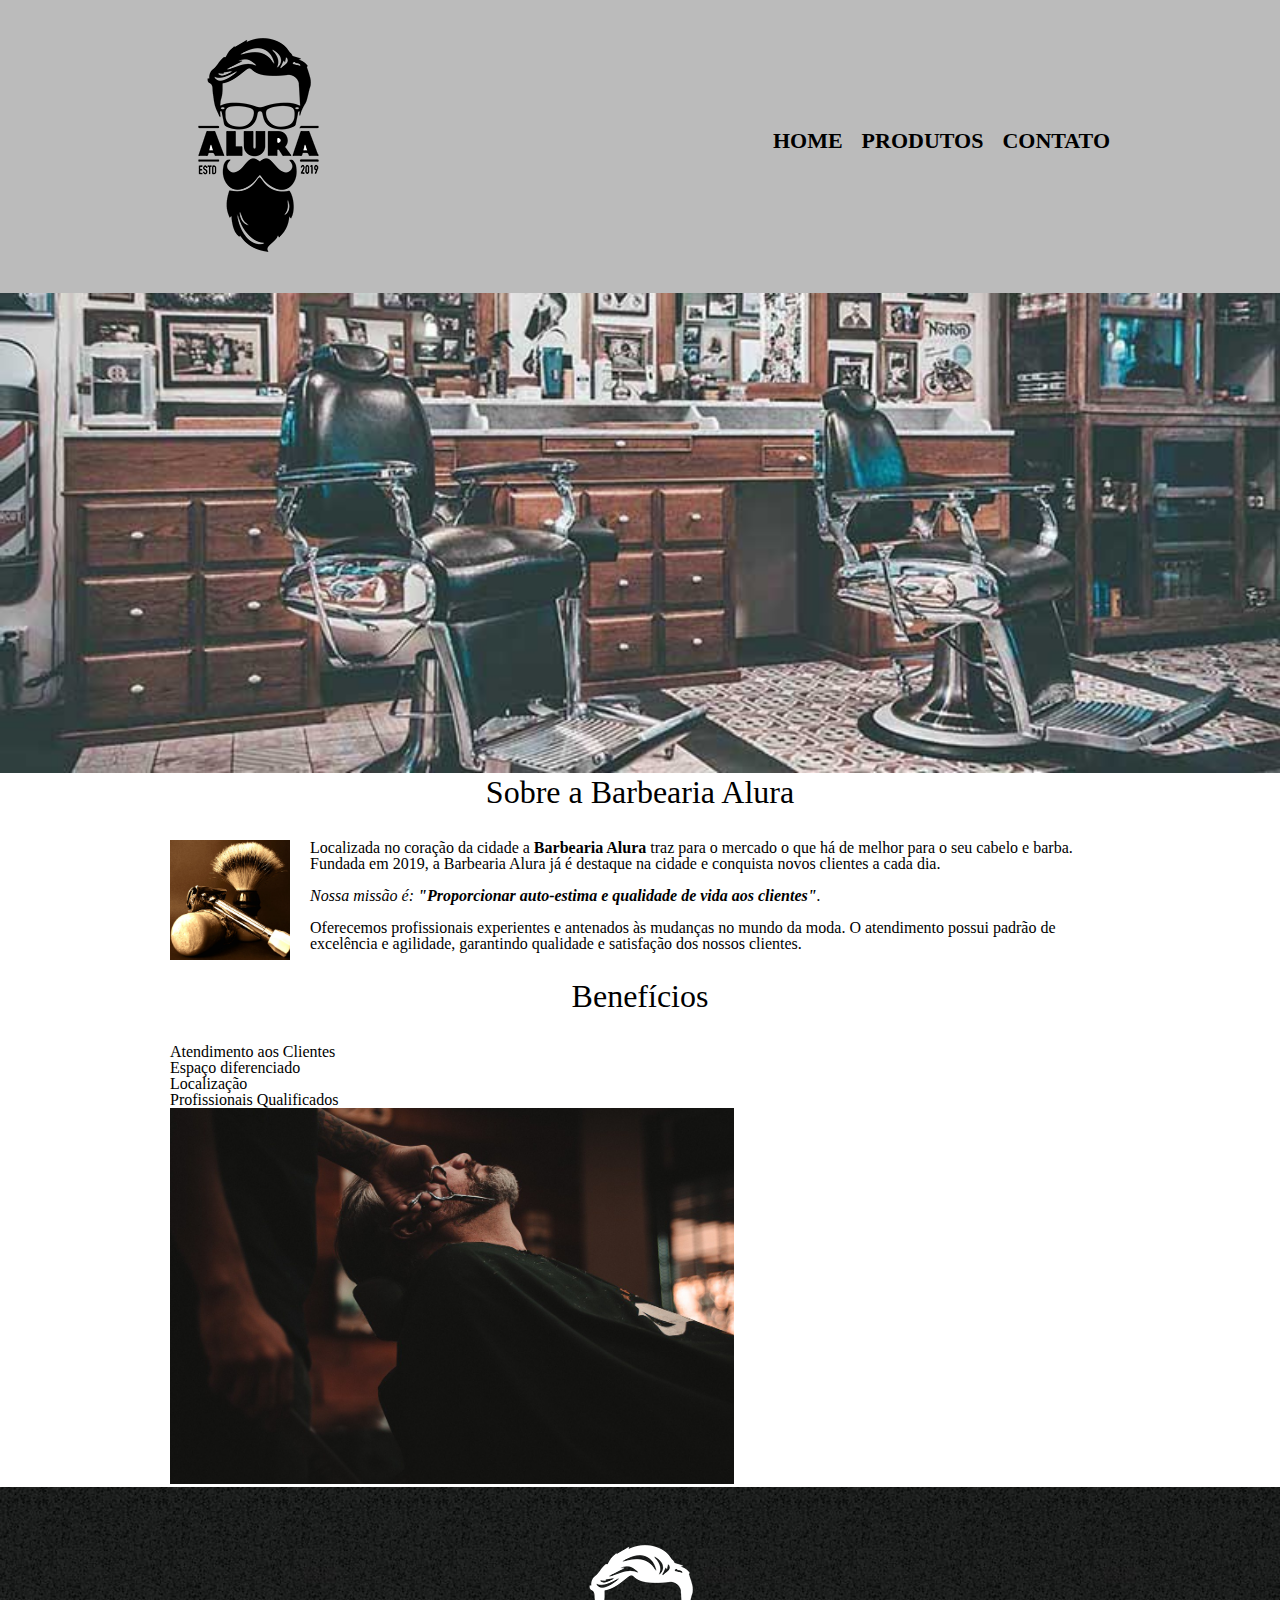
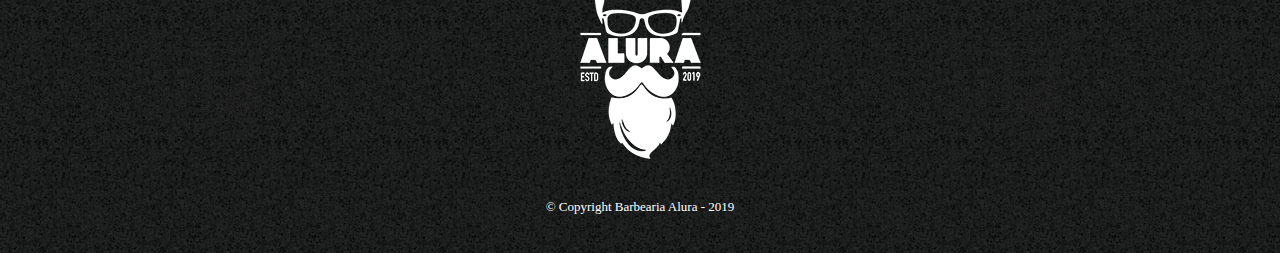
<file: index.html>
<!DOCTYPE html>
<html lang="pt-br">
	<head>
		<meta charset="UTF-8">
		<title>Barbearia Alura</title>

		<link rel="stylesheet" href="reset.css">
		<link rel="stylesheet" href="style.css">
	</head>

	<body>
		<header>
			<div class="caixa">
				<h1><img src="logo.png"></h1>

				<nav>
					<ul>
						<li><a href="index.html">Home</a></li>
						<li><a href="produtos.html">Produtos</a></li>
						<li><a href="contato.html">Contato</a></li>
					</ul>
				</nav>
			</div>
		</header>

		<img class="banner" src="banner.jpg">

		<main>
			<section class="principal">
				<h2 class="titulo-principal">Sobre a Barbearia Alura</h2>

				<img class="utensilios" src="utensilios.jpg" alt="Utensilios de um barbeiro.">

				<p>Localizada no coração da cidade a <strong>Barbearia Alura</strong> traz para o mercado o que há de melhor para o seu cabelo e barba. Fundada em 2019, a Barbearia Alura já é destaque na cidade e conquista novos clientes a cada dia.</p>

				<p id="missao"><em>Nossa missão é: <strong>"Proporcionar auto-estima e qualidade de vida aos clientes"</strong>.</em></p>

				<p>Oferecemos profissionais experientes e antenados às mudanças no mundo da moda. O atendimento possui padrão de excelência e agilidade, garantindo qualidade e satisfação dos nossos clientes.</p>
			</section>

			<section class="beneficios">
				<h3 class="titulo-principal">Benefícios</h3>

				<ul>
					<li class="itens">Atendimento aos Clientes</li>
					<li class="itens">Espaço diferenciado</li>
					<li class="itens">Localização</li>
					<li class="itens">Profissionais Qualificados</li>
				</ul>

				<img src="beneficios.jpg" class="imagembeneficios">
			</section>
		</main>

		<footer>
			<img src="logo-branco.png">
			<p class="copyright">&copy; Copyright Barbearia Alura - 2019</p>
		</footer>
	</body>
</html>
</file>
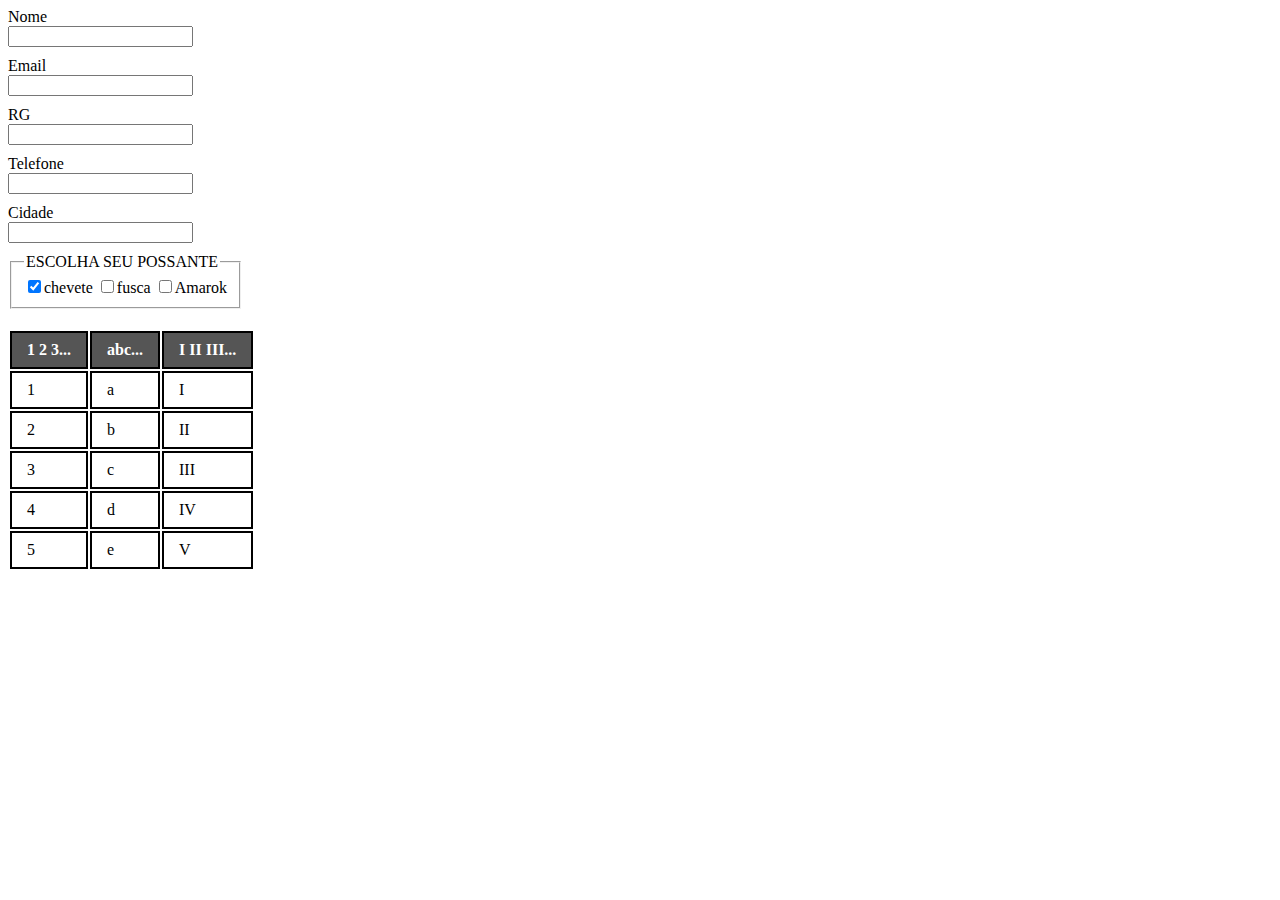
<file: Atividade/index.html>
<!DOCTYPE html>
<html>
<head>
	<title>LEILÃO PARANAGUÁ</title>
	<link rel="stylesheet" type="text/css" href="aula.css">
</head>
<body>

	<label for="nome">Nome</label>
	<input type="text" class="input" id="labelnome" name="Nome">

	<label for="Email">Email</label>
	<input type="Email" class="input" id="labelemail" name="Email">

	<label for="RG">RG</label>
	<input type="number" class="input" id="labelRG" name="RG">

	<label for="Telefone">Telefone</label>
	<input type="number" class="input" id="labeltelefone" name="Telefone">

	<label for="Cidade">Cidade</label>
	<input type="text" class="input" id="labelCidade" name="Cidade">


	<fieldset>
		<legend>ESCOLHA SEU POSSANTE</legend>
		<label for="radio-email"><input type="checkbox" name="contato" value="email" id="radio-email" checked>chevete</label>

		<label for="radio-telefone"><input type="checkbox" name="contato" value="telefone" id="radio-telefone">fusca</label>


		<label for="radio-whatsapp"><input type="checkbox" name="cantato" value="whatsapp" id="radio-whatsapp" >Amarok</label>
	</fieldset>



	<table>
        	<thead>
        		<tr>
        			<th>1 2 3...</th>
        			<th>abc...</th>
        			<th>I II III...</th>
        		</tr>
        	</thead>
        	<tbody>
        		<tr>
        			<td>1</td>
        			<td>a</td>
        			<td>I</td>
        		</tr>
        		<tr>
        			<td>2</td>
        			<td>b</td>
        			<td>II</td>
        		</tr>
        		<tr>
        			<td>3</td>
        			<td>c</td>
        			<td>III</td>
        		</tr>
        		<tr>
        			<td>4</td>
        			<td>d</td>
        			<td>IV</td>
        		</tr>
        		<tr>
        			<td>5</td>
        			<td>e</td>
        			<td>V</td>
        		</tr>
        	</tbody>

        </table>


</body>
</html>
</file>
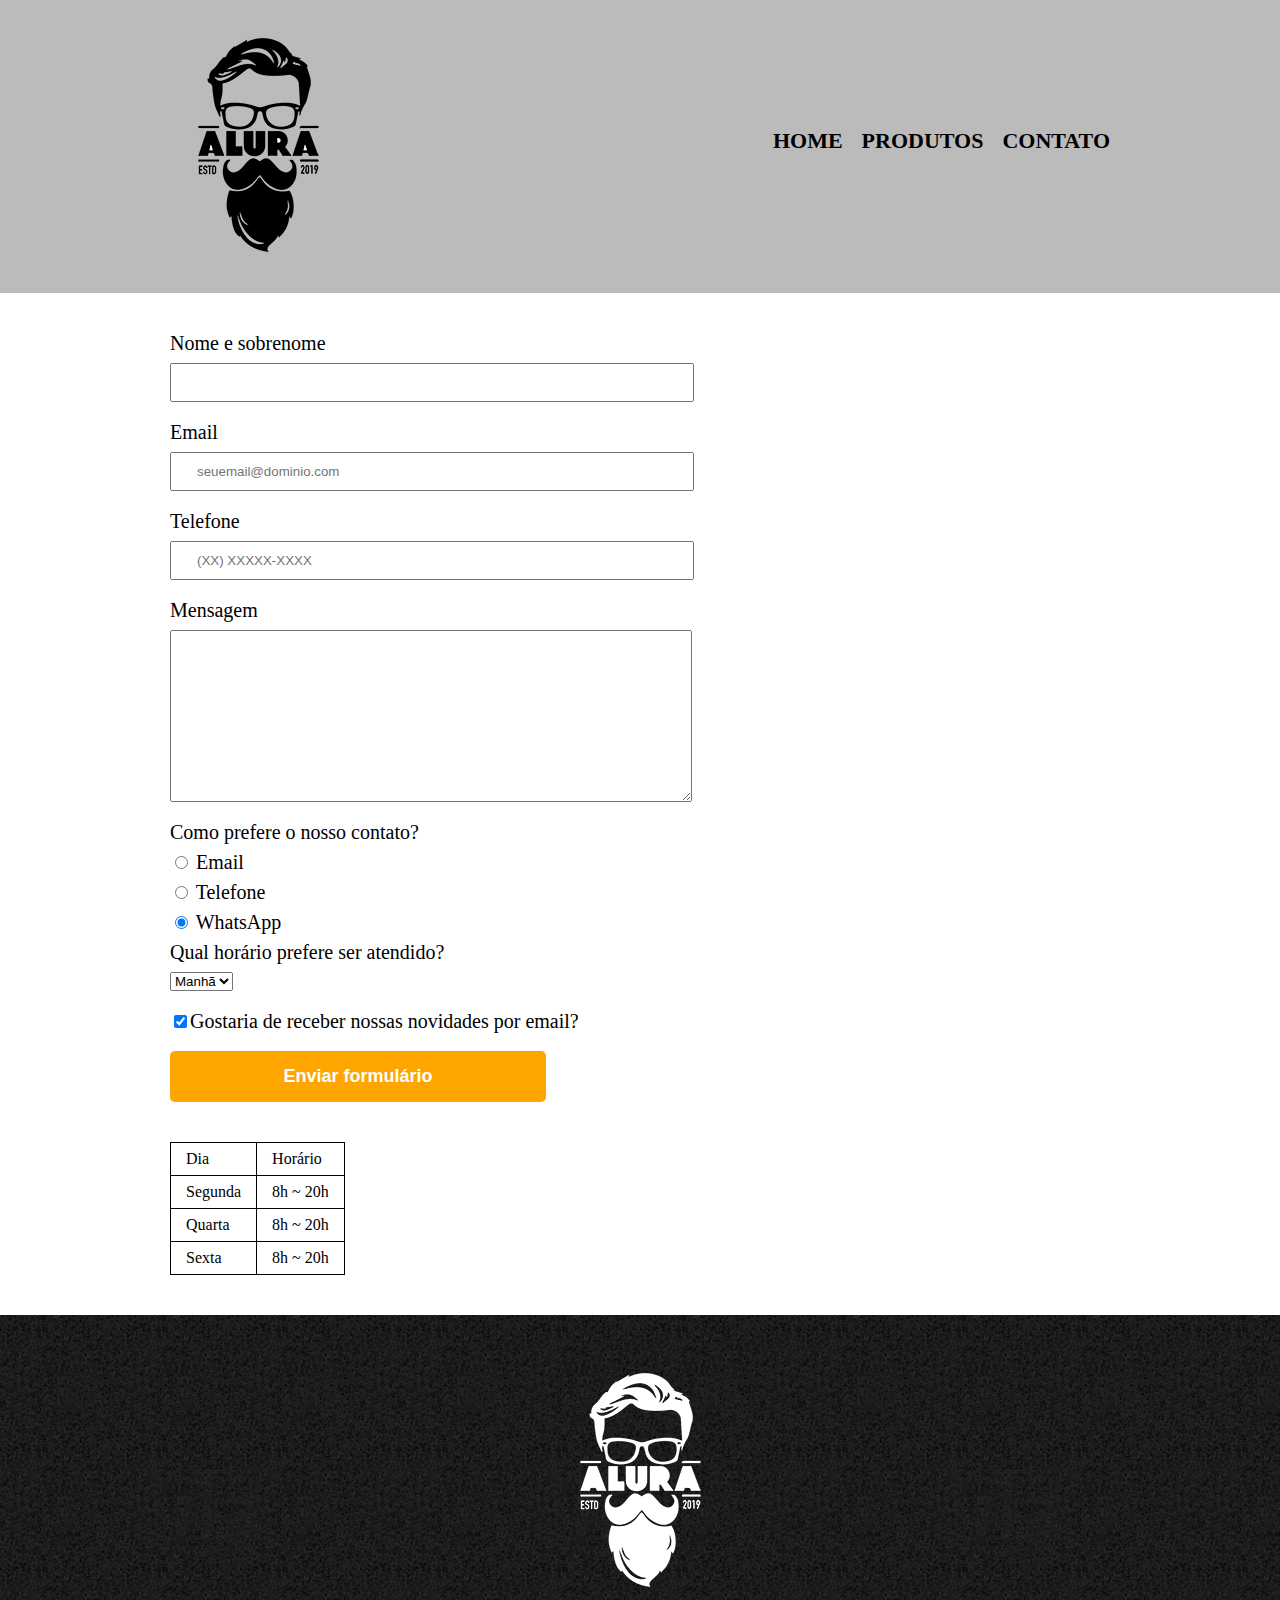
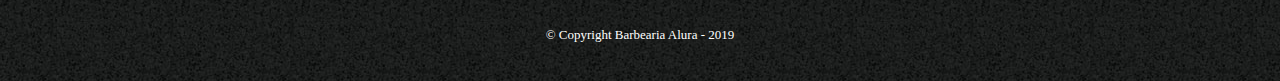
<file: contato.html>
<!DOCTYPE html>
<html>
	<head>
		<meta charset="UTF-8">
		<title>Contato - Barbearia Alura</title>

		<link rel="stylesheet" href="reset.css">
		<link rel="stylesheet" href="style.css">
	</head>
	<body>
		<header>
			<div class="caixa">
				<h1><img src="logo.png" alt="Logo da Barbearia Alura"></h1>

				<nav>
					<ul>
						<li><a href="index.html">Home</a></li>
						<li><a href="produtos.html">Produtos</a></li>
						<li><a href="contato.html">Contato</a></li>
					</ul>
				</nav>
			</div>
		</header>

		<main>
			<form>
				<label for="nomesobrenome">Nome e sobrenome</label>
				<input type="text" id="nomesobrenome" class="input-padrao" required>

				<label for="email">Email</label>
				<input type="email" id="email" class="input-padrao" required placeholder="seuemail@dominio.com">

				<label for="telefone">Telefone</label>
				<input type="tel" id="telefone" class="input-padrao" required placeholder="(XX) XXXXX-XXXX">

				<label for="mensagem">Mensagem</label>
				<textarea cols="70" rows="10" id="mensagem" class="input-padrao" required></textarea>

				<fieldset>
					<legend>Como prefere o nosso contato?</legend>
					<label for="radio-email"><input type="radio" name="contato" value="email" id="radio-email"> Email</label>
					
					<label for="radio-telefone"><input type="radio" name="contato" value="telefone" id="radio-telefone"> Telefone</label>
					
					<label for="radio-whatsapp"><input type="radio" name="contato" value="whatsapp" id="radio-whatsapp" checked> WhatsApp</label>
				</fieldset>

				<fieldset>
					<legend>Qual horário prefere ser atendido?</legend>
					<select>
						<option>Manhã</option>
						<option>Tarde</option>
						<option>Noite</option>
					</select>
				</fieldset>

				<label class="checkbox"><input type="checkbox" checked>Gostaria de receber nossas novidades por email?</label>

				<input type="submit" value="Enviar formulário" class="enviar">
			</form>

			<table>
				<tr>
					<td>Dia</td>
					<td>Horário</td>
				</tr>
				<tr>
					<td>Segunda</td>
					<td>8h ~ 20h</td>
				</tr>
				<tr>
					<td>Quarta</td>
					<td>8h ~ 20h</td>
				</tr>
				<tr>
					<td>Sexta</td>
					<td>8h ~ 20h</td>
				</tr>
			</table>
		</main>

		<footer>
			<img src="logo-branco.png" alt="Logo da Barbearia Alura">
			<p class="copyright">&copy; Copyright Barbearia Alura - 2019</p>
		</footer>
	</body>
</html>
</file>
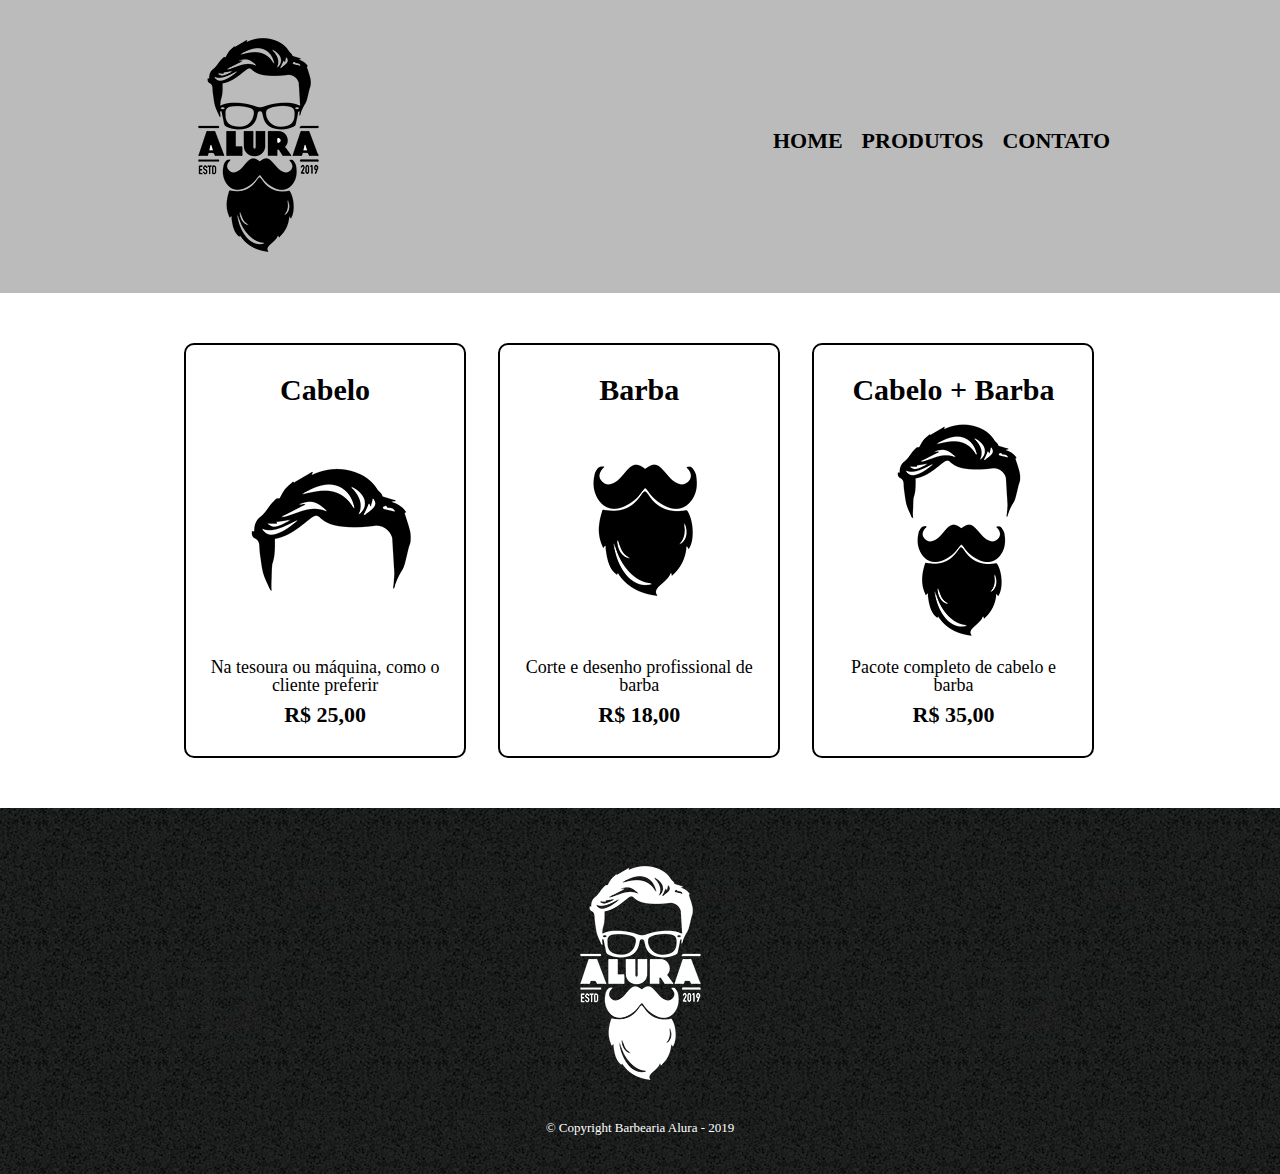
<file: produtos.html>
<!DOCTYPE html>
<html>
	<head>
		<meta charset="UTF-8">
		<title>Produtos - Barbearia Alura</title>

		<link rel="stylesheet" href="reset.css">
		<link rel="stylesheet" href="style.css">
	</head>
	<body>
		<header>
			<div class="caixa">
				<h1><img src="logo.png"></h1>

				<nav>
					<ul>
						<li><a href="index.html">Home</a></li>
						<li><a href="produtos.html">Produtos</a></li>
						<li><a href="contato.html">Contato</a></li>
					</ul>
				</nav>
			</div>
		</header>

		<main>
			<ul class="produtos">
				<li>
					<h2>Cabelo</h2>
					<img src="cabelo.jpg">
					<p class="produto-descricao">Na tesoura ou máquina, como o cliente preferir</p>
					<p class="produto-preco">R$ 25,00</p>
				</li>
				<li>
					<h2>Barba</h2>
					<img src="barba.jpg">
					<p class="produto-descricao">Corte e desenho profissional de barba</p>
					<p class="produto-preco">R$ 18,00</p>
				</li>
				<li>
					<h2>Cabelo + Barba</h2>
					<img src="cabelo+barba.jpg">
					<p class="produto-descricao">Pacote completo de cabelo e barba</p>
					<p class="produto-preco">R$ 35,00</p>
				</li>
			</ul>
		</main>

		<footer>
			<img src="logo-branco.png">
			<p class="copyright">&copy; Copyright Barbearia Alura - 2019</p>
		</footer>
	</body>
</html>
</file>
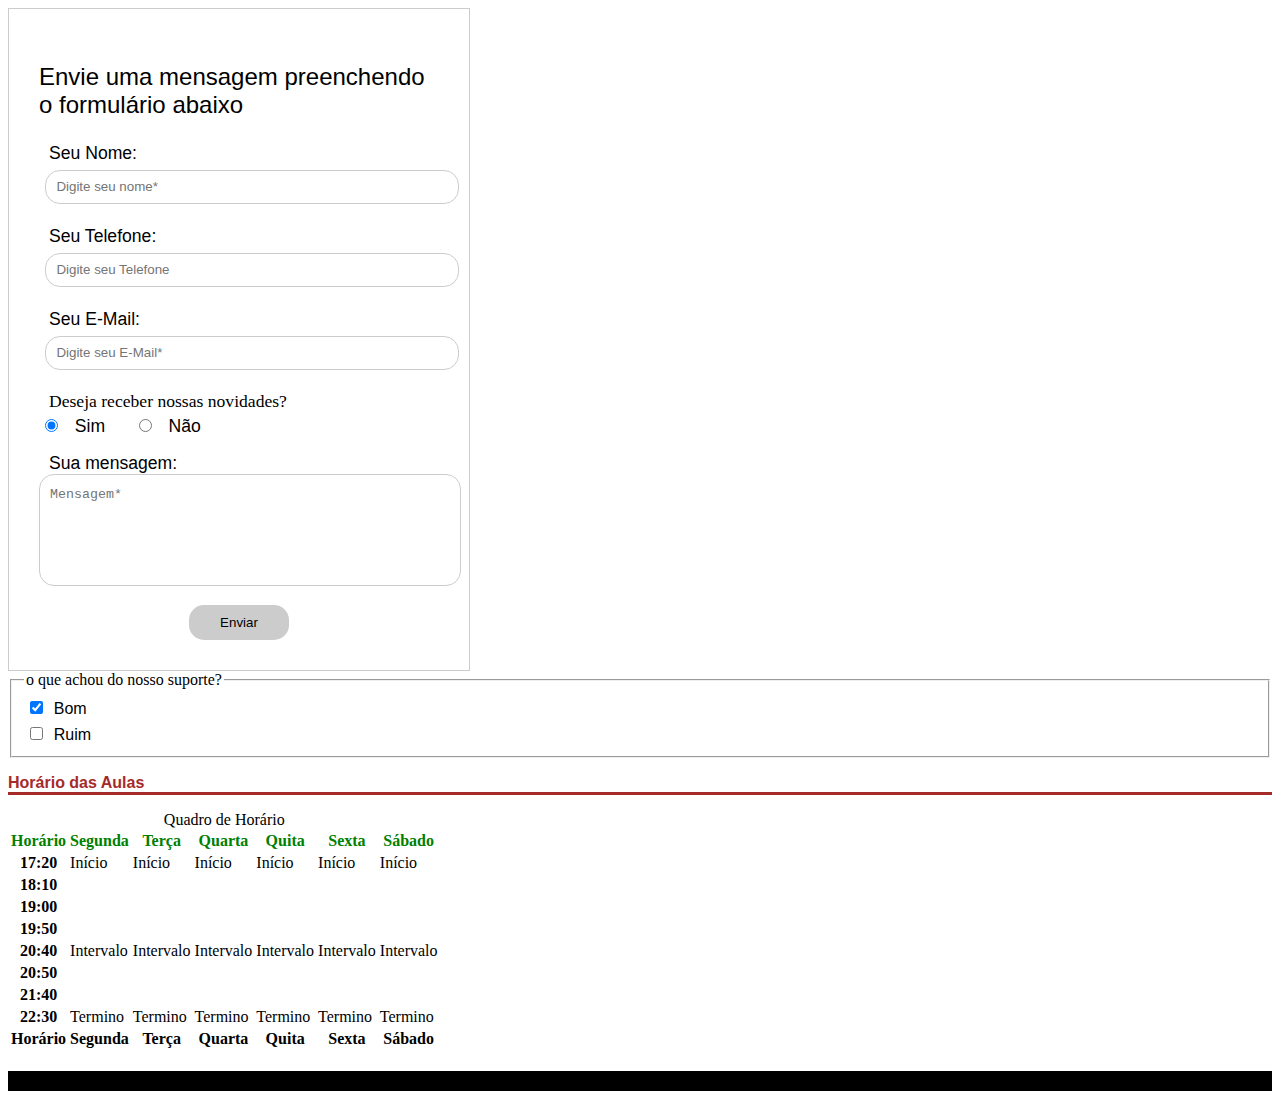
<file: form/sla.html>
<!DOCTYPE html>
<html lang="pt-br">
<head>
    <title>Formulário HTML</title>
    <meta charset="utf-8"/>
    <link rel="stylesheet" type="text/css" href="estilo.css">
</head>
<body>
    <form class="formulario" method="post">
        <p> Envie uma mensagem preenchendo o formulário abaixo</p>

        <div class="field">
            <label for="nome">Seu Nome:</label>
            <input type="text" id="nome" name="nome" placeholder="Digite seu nome*" required>
        </div>

        <div class="field">
            <label for="telefone">Seu Telefone:</label>
            <input type="text" id="telefone" name="telefone" placeholder="Digite seu Telefone">
        </div>

        <div class="field">
            <label for="email">Seu E-Mail:</label>
            <input type="email" id="email" name="email" placeholder="Digite seu E-Mail*" required>
        </div>
        <div class="field radiobox">
            <span>Deseja receber nossas novidades?</span>
            <input type="radio" name="novidades" id="sim" value="sim" checked><label for="sim">Sim</label>
            <input type="radio" name="novidades" id="nao" value="nao"><label for="nao">Não</label>
        </div>
        <div class="field">
            <label for="mensagem">Sua mensagem:</label>
            <textarea name="mensagem" id="mensagem" placeholder="Mensagem*" required></textarea>
        </div>

        <input type="submit" name="acao" value="Enviar">
    </form>
    <fieldset>
    <legend>o que achou do nosso suporte?</legend>

    <div>
      <input type="checkbox" id="scales" name="Bom" checked>
      <label for="scales">Bom</label>
    </div>

    <div>
      <input type="checkbox" id="horns" name="Ruim">
      <label for="horns">Ruim</label>
    </div>
</fieldset>




<header>

<header>
<section id="posts">
   <!-- Tabela Simples -->
   <article class="elementos" id="hl1">
       <section class="exemplo">
           <p class="sub">Horário das Aulas</p>
           <table class="horario">
               <caption>Quadro de Horário</caption>
               <thead>
                   <tr>
                       <th class="tabela">Horário</th>
                       <th class="tabela">Segunda</th>
                       <th class="tabela">Terça</th>
                       <th class="tabela">Quarta</th>
                       <th class="tabela">Quita</th>
                       <th class="tabela">Sexta</th>
                       <th class="tabela">Sábado</th>
                   </tr>
               </thead>
               <tfoot>
                   <tr>
                       <th>Horário</th>
                       <th>Segunda</th>
                       <th>Terça</th>
                       <th>Quarta</th>
                       <th>Quita</th>
                       <th>Sexta</th>
                       <th>Sábado</th>
                   </tr>
               </tfoot>
               <tbody>
                   <tr>
                       <th>17:20</th>
                       <td>Início</td>
                       <td>Início</td>
                       <td>Início</td>
                       <td>Início</td>
                       <td>Início</td>
                       <td>Início</td>
                   </tr>
                   <tr>
                       <th>18:10</th>
                       <td></td>
                       <td></td>
                       <td></td>
                       <td></td>
                       <td></td>
                       <td></td>
                   </tr>
                   <tr>
                       <th>19:00</th>
                       <td></td>
                       <td></td>
                       <td></td>
                       <td></td>
                       <td></td>
                       <td></td>
                   </tr>
                   <tr>
                       <th>19:50</th>
                       <td></td>
                       <td></td>
                       <td></td>
                       <td></td>
                       <td></td>
                       <td></td>
                   </tr>
                   <tr>
                       <th>20:40</th>
                       <td>Intervalo</td>
                       <td>Intervalo</td>
                       <td>Intervalo</td>
                       <td>Intervalo</td>
                       <td>Intervalo</td>
                       <td>Intervalo</td>
                   </tr>
                   <tr>
                       <th>20:50</th>
                       <td></td>
                       <td></td>
                       <td></td>
                       <td></td>
                       <td></td>
                       <td></td>
                   </tr>
                    <tr>
                       <th>21:40</th>
                       <td></td>
                       <td></td>
                       <td></td>
                       <td></td>
                       <td></td>
                       <td></td>
                   </tr>
                    <tr>
                       <th>22:30</th>
                       <td>Termino</td>
                       <td>Termino</td>
                       <td>Termino</td>
                       <td>Termino</td>
                       <td>Termino</td>
                       <td>Termino</td>
                   </tr>
               </tbody>
           </table>
       </section>
   </article>
</section>
<footer class="pagina">
</file>
<file: style.css>
header {
	background: #BBBBBB;
	padding: 20px 0;
}

.caixa {
	position: relative;
	width: 940px;
	margin: 0 auto;
}

nav {
	position: absolute;
	top: 110px;
	right: 0;
}

nav li {
	display: inline;
	margin: 0 0 0 15px;
}

nav a {
	text-transform: uppercase;
	color: #000000;
	font-weight: bold;
	font-size: 22px;
	text-decoration: none;
}

nav a:hover {
	color: #C78C19;
	text-decoration: underline;
}

.produtos {
	width: 940px;
	margin: 0 auto;
	padding: 50px 0;
}

.produtos li {
	display: inline-block;
	text-align: center;
	width: 30%;
	vertical-align: top;
	margin: 0 1.5%;
	padding: 30px 20px;
	box-sizing: border-box;
	border: 2px solid #000000;
	border-radius: 10px;
}

.produtos li:hover {
	border-color: #C78C19;
}

.produtos li:active {
	border-color: #088C19;	
}

.produtos li:hover h2 {
	font-size: 34px;
}

.produtos h2 {
	font-size: 30px;
	font-weight: bold;
}

.produto-descricao {
	font-size: 18px;
}

.produto-preco {
	font-size: 22px;
	font-weight: bold;
	margin-top: 10px;
}

footer {
	text-align: center;
	background: url("bg.jpg");
	padding: 40px 0;
}

.copyright {
	color: #FFFFFF;
	font-size: 13px;
	margin: 20px 0 0;
}

main {
	width: 940px;
	margin: 0 auto;
}

form {
	margin: 40px 0;
}

form label, form legend {
	display:block;
	font-size: 20px;
	margin: 0 0 10px;
}

.input-padrao {
	display: block;
	margin: 0 0 20px;
	padding: 10px 25px;
	width: 50%;
}

.checkbox {
	margin: 20px 0;
}

.enviar {
	width:40%;
	padding: 15px 0;
	background: orange;
	color: white;
	font-weight: bold;
	font-size: 18px;
	border: none;
	border-radius: 5px;
	transition: 1s all;
	cursor: pointer;
}

.enviar:hover {
	background: darkorange;
	transform: scale(1.2);
}

table {
	margin: 20px 0 40px;
}

thead {
	background: #555555;
	color: white;
	font-weight: bold;
}

td, th {
	border: 1px solid #000000;
	padding: 8px 15px;
}


/* css da página inicial */
.banner {
	width:100%;
}

.titulo-principal {
	text-align: center;
	font-size: 2em;
	margin: 0 0 1em;
	clear: left;
}

.principal p {
	margin: 0 0 1em;
}

.principal strong {
	font-weight: bold;
}

.principal em {
	font-style: italic;
}

.utensilios {
	width: 120px;
	float: left;
	margin: 0 20px 20px 0;
}

.imagembeneficios {
	width: 60%;
}
</file>
<file: Atividade/aula.css>
.input{
	display: block;
	vertical-align: top;
	margin: 0 0 10px;
}

fieldset{
	display: inline-block;
	vertical-align: 
}
table{
	margin: 20px 0 40px;
}

thead{
	background: #555555;
	color: white;
	font-weight: bold;

}

td, th{
	border: 2px solid #000000;
	padding: 8px 15px;
}
</file>
<file: form/estilo.css>
.formulario{
    width: 400px;
    padding: 30px;
    border:1px solid #ccc;
}
.formulario p{
    width: 100%;
    font-size: 1.5em;
}
.field{
    width: 100%;
    margin: 15px 0;
}
.field label,
.field span{
    padding-left: 10px;
    font-size: 1.1em;
    display: block;
    width: 100%;
}
.radiobox label{
    width: auto;
    display: inline-block;
}
input[type=text],
input[type=email],
textarea{
    width: 100%;
    padding-left: 10px;
    height: 30px;
    line-height: 30px;
    border-radius: 15px;
    border: 1px solid #ccc;
    outline: none;
}
input#nao{
    margin-left: 30px;
}
textarea{
    line-height: 20px;
    padding: 10px;
    height: 90px;
    resize: none;
}
input[type=submit]{
    display: block;
    background-color: #ccc;
    height: 35px;
    border: none;
    outline: 0;
    cursor: pointer;
    width: 100px;
    margin: 0 auto;
    text-align: center;
    border-radius: 15px;
}
p,
label {
    font: 1rem 'Fira Sans', sans-serif;
}

input {
    margin: 0.4rem;
}
p.sub {
    font-weight: bold;
    color: brown;
    border-bottom-style: solid;
}

/*  Footer Pager  */
footer.pagina {
    background-color: black;
    margin-top: 20px;
    padding: 10px;
    font-size: 10px;
    text-align: right;
    color: white;
}

footer.pagina a {
    text-decoration: none;
    color: beige;
}
.tabela{
  color: green;
}
</file>
